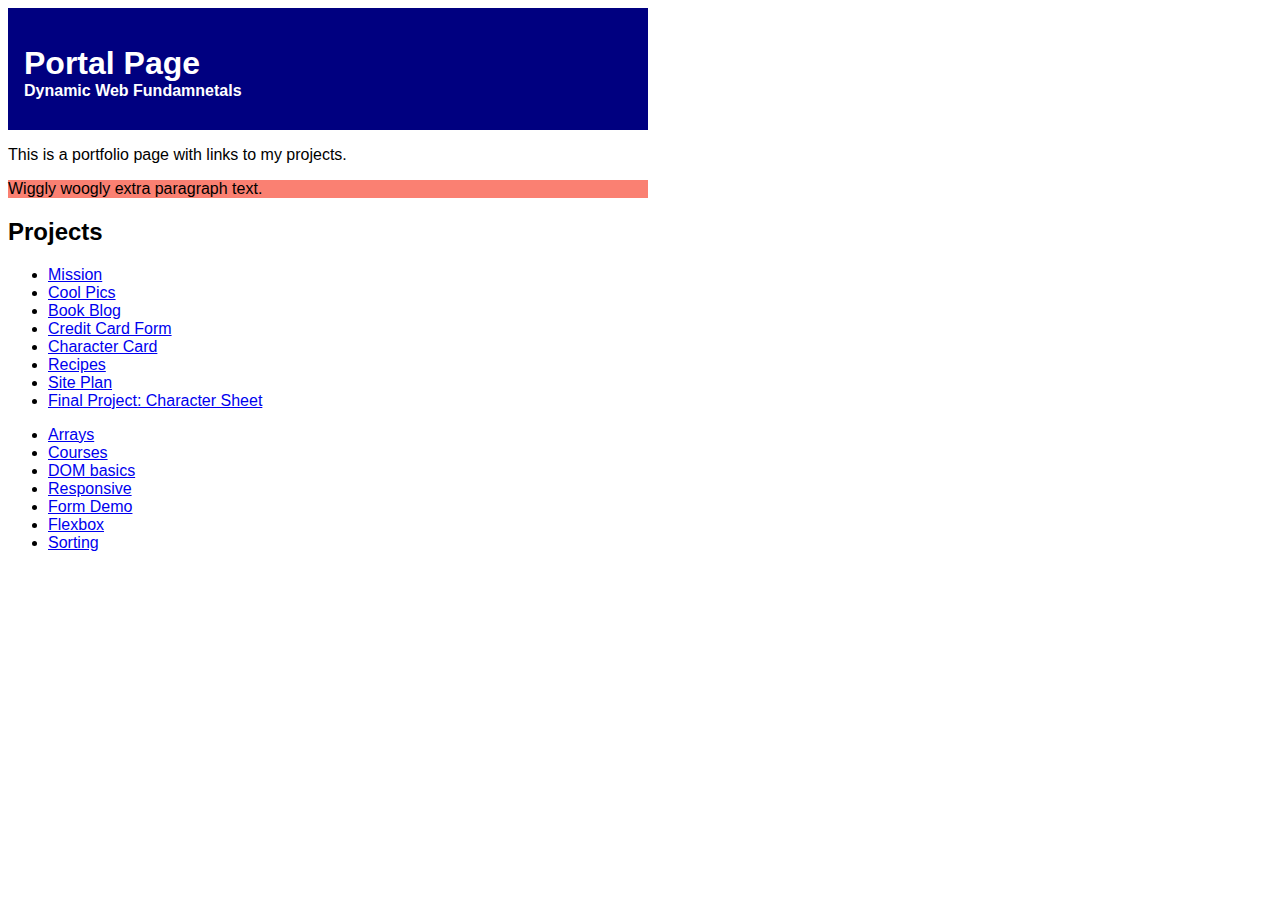
<file: index.html>
<!DOCTYPE html>
<html lang="en">
<head>
    <meta charset="UTF-8">
    <meta name="viewport" content="width=device-width, initial-scale=1.0">
    <title>WDD 131 Portfolio</title>
    <link rel="stylesheet" href="styles.css">
</head>
<body>
    <header>
        <h1>Portal Page</h1>
        <h2>Dynamic Web Fundamnetals</h2>
    </header>
    <main>
        <p>This is a portfolio page with links to my projects.</p>
        <p class="highlight">Wiggly woogly extra paragraph text.</p>
        <h2>Projects</h2>
        <ul>
            <li><a href="mission/index.html">Mission</a></li>
            <li><a href="coolpics/index.html">Cool Pics</a></li>
            <li><a href="blog/index.html">Book Blog</a></li>
            <li><a href="creditcard/index.html">Credit Card Form</a></li>
            <li><a href="charactercard/index.html">Character Card</a></li>
            <li><a href="recipes/index.html">Recipes</a></li>
            <li><a href="character-sheet/site-plan.html">Site Plan</a></li>
            <li><a href="character-sheet/index.html">Final Project: Character Sheet</a></li>
        </ul>
        <ul>
            <li><a href="ponder/arrays.html">Arrays</a></li>
            <li><a href="ponder/courses.html">Courses</a></li>
            <li><a href="ponder/dom-basics.html">DOM basics</a></li>
            <li><a href="ponder/responsive.html">Responsive</a></li>
            <li><a href="ponder/form-demo.html">Form Demo</a></li>
            <li><a href="ponder/flexbox.html">Flexbox</a></li>
            <li><a href="ponder/sorting.html">Sorting</a></li>
        </ul>
    </main>
</body>
</html>
</file>
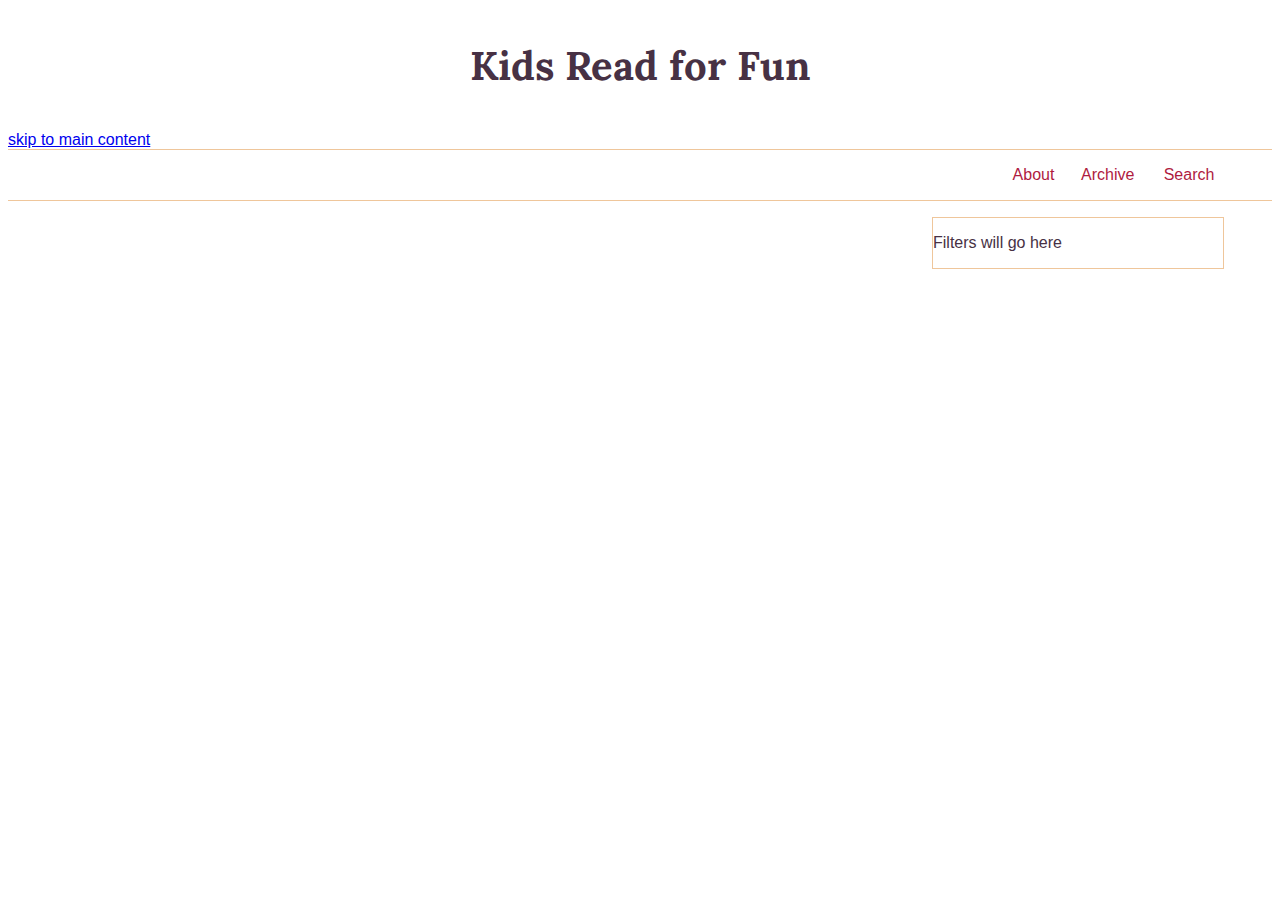
<file: blog/index.html>
<!DOCTYPE html>
<html lang="en">
<head>
    <meta charset="UTF-8">
    <meta name="viewport" content="width=device-width, initial-scale=1.0">
    <title>Kids Read for Fun</title>
    <meta name="author" content="Jonathan Hobbs">
    <meta name="description" content="Website blog for book reviews">
    <link rel="stylesheet" href="blog.css">
    <link rel="preconnect" href="https://fonts.googleapis.com">
    <link rel="preconnect" href="https://fonts.gstatic.com" crossorigin>
    <link href="https://fonts.googleapis.com/css2?family=Lora:ital,wght@0,400..700;1,400..700&display=swap" rel="stylesheet">
    <script src="blog.js" defer></script>
</head>
<body>
    <header>
        <h1>Kids Read for Fun</h1>
        <div id="skiptocontent">
            <a href="#maincontent">skip to main content</a>
        </div>
        <nav>
            <ul>
                <li><a href="#">About</a></li>
                <li><a href="#">Archive</a></li>
                <li><a href="#">Search</a></li>
            </ul>
        </nav>
    </header>
    <main>
        <section class="articles-section">
        </section>
        <div class="filters">
            <p>Filters will go here</p>
        </div>
    </main>
</body>
</html>
</file>
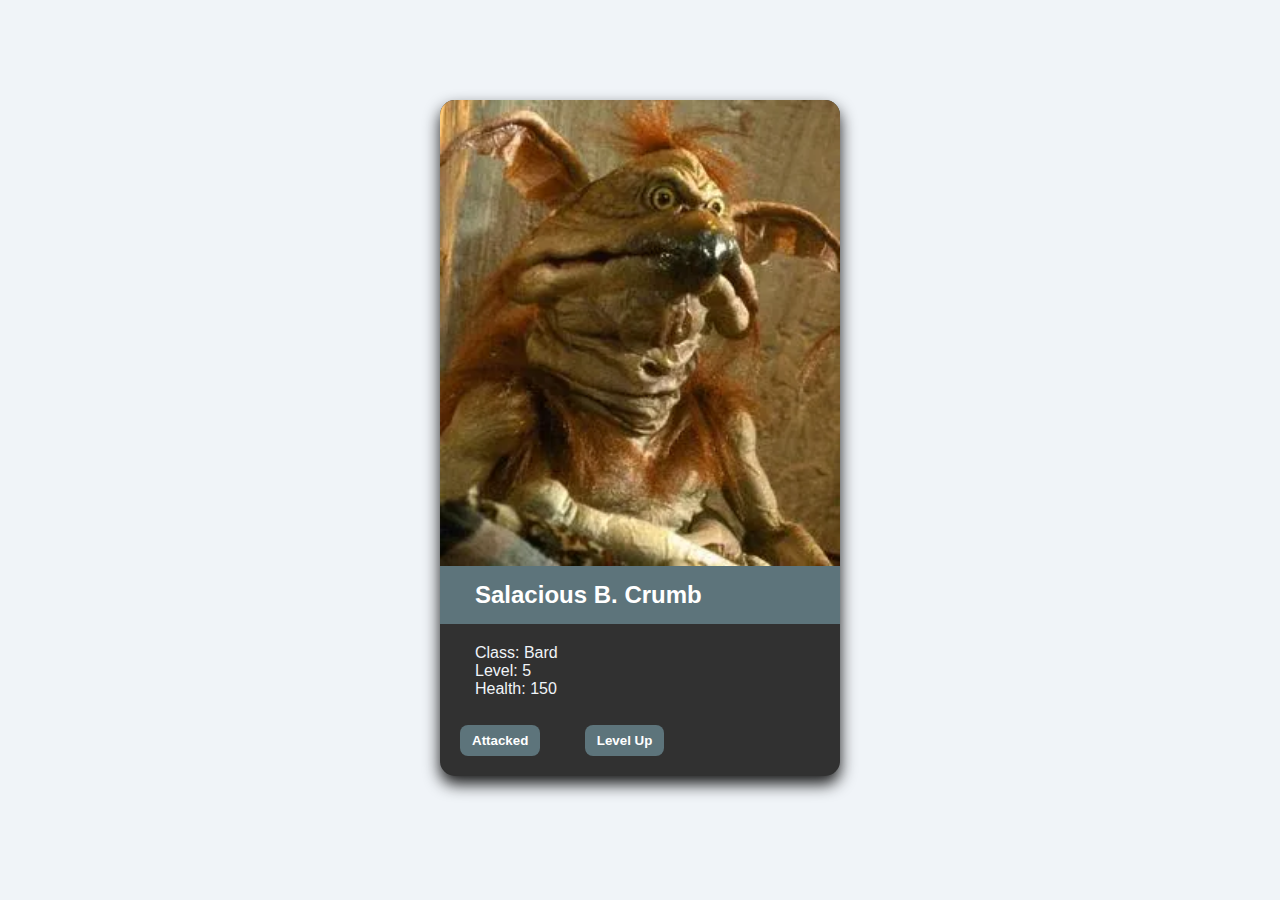
<file: charactercard/index.html>
<!DOCTYPE html>
<html lang="en">
<head>
    <meta charset="UTF-8">
    <meta name="viewport" content="width=device-width, initial-scale=1.0">
    <title>Character Card</title>
    <!-- Open Graph (Facebook, LinkedIn, etc.) -->
    <meta property="og:type" content="website">
    <meta property="og:title" content="Character Card">
    <meta property="og:description" content="An RPG character card">
    <meta property="og:url" content="https://yourURLofPage.here">
    <meta property="og:image" content="https://yourURLofSocialPreviewImageHere.png">
    
    <!-- Twitter Card -->
    <meta name="twitter:card" content="summary_large_image">
    <meta name="twitter:title" content="Character Card">
    <meta name="twitter:description" content="An RPG character card">
    <meta name="twitter:image" content="https://yourURLofSocialPreviewImageHere.png">
    
    <!-- One favicon (ICO works everywhere) -->
    <link rel="icon" href="/favicon.ico">
    
    <!-- One Apple Touch Icon (iOS home screen) -->
    <link rel="apple-touch-icon" href="/images/apple-touch-icon.png">
    <script src="charactercard.js" defer></script>
    <link rel="stylesheet" href="charactercard.css">
</head>
<body>
    <div class="card">
        <img class="image" src="">
        <p class="name"></p>
        <section class="stats">
            <p>
            </p>
        </section>
        <section class="button">
            <button id="attacked">Attacked</button>
            <button id="levelup">Level Up</button>
        </section>
    </div>
</body>
</html>
</file>
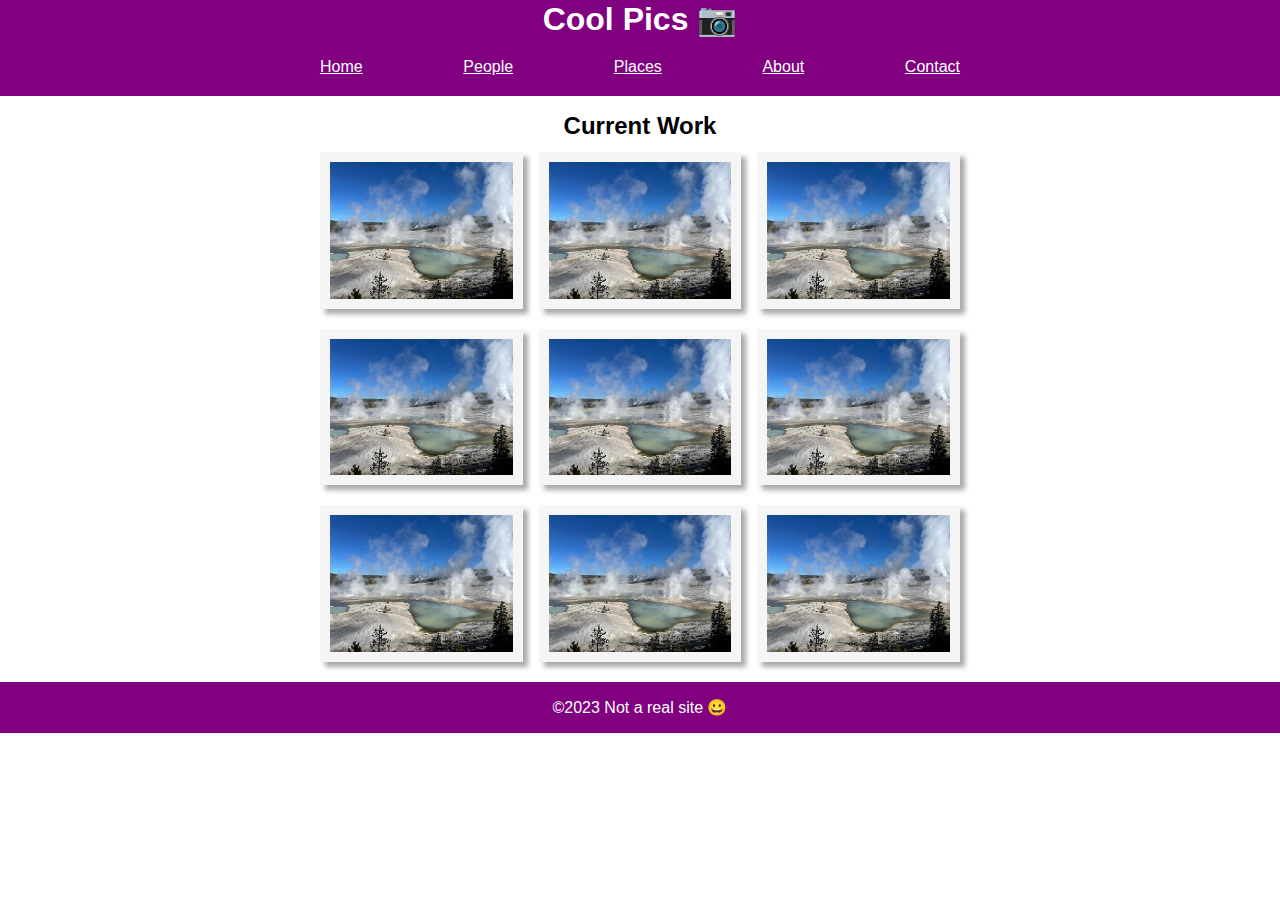
<file: coolpics/index.html>
<!DOCTYPE html>
<html lang="en">
<head>
    <meta charset="UTF-8">
    <meta name="viewport" content="width=device-width, initial-scale=1.0">
    <title>Cool Pics 📷</title>
    <meta name="author" content="Jonathan Hobbs">
    <meta name="description" content="A cool site for cool pics.">
    <link rel="stylesheet" href="coolpics.css">
    <script src="coolpics.js" defer></script>
</head>
<body>
    <header>
        <h1>Cool Pics 📷</h1>
        <nav>
            <button class="menu">Menu</button>
            <section class="hide nav-links">
            <a href="">Home</a>
            <a href="">People</a>
            <a href="">Places</a>
            <a href="">About</a>
            <a href="">Contact</a>
            </section>
        </nav>
    </header>
    <main>
        <h2>Current Work</h2>
        <section class="gallery">
            <figure>
                <img src="norris-sm.jpeg" alt="picture">
            </figure>
            <figure>
                <img src="norris-sm.jpeg" alt="picture">
            </figure>
            <figure>
                <img src="norris-sm.jpeg" alt="picture">
            </figure>
            <figure>
                <img src="norris-sm.jpeg" alt="picture">
            </figure>
            <figure>
                <img src="norris-sm.jpeg" alt="picture">
            </figure>
            <figure>
                <img src="norris-sm.jpeg" alt="picture">
            </figure>
            <figure>
                <img src="norris-sm.jpeg" alt="picture">
            </figure>
            <figure>
                <img src="norris-sm.jpeg" alt="picture">
            </figure>
            <figure>
                <img src="norris-sm.jpeg" alt="picture">
            </figure>
        </section>        
    </main>
    <footer>
        <p>©2023 Not a real site 😀</p>
    </footer>
</body>
</html>
</file>
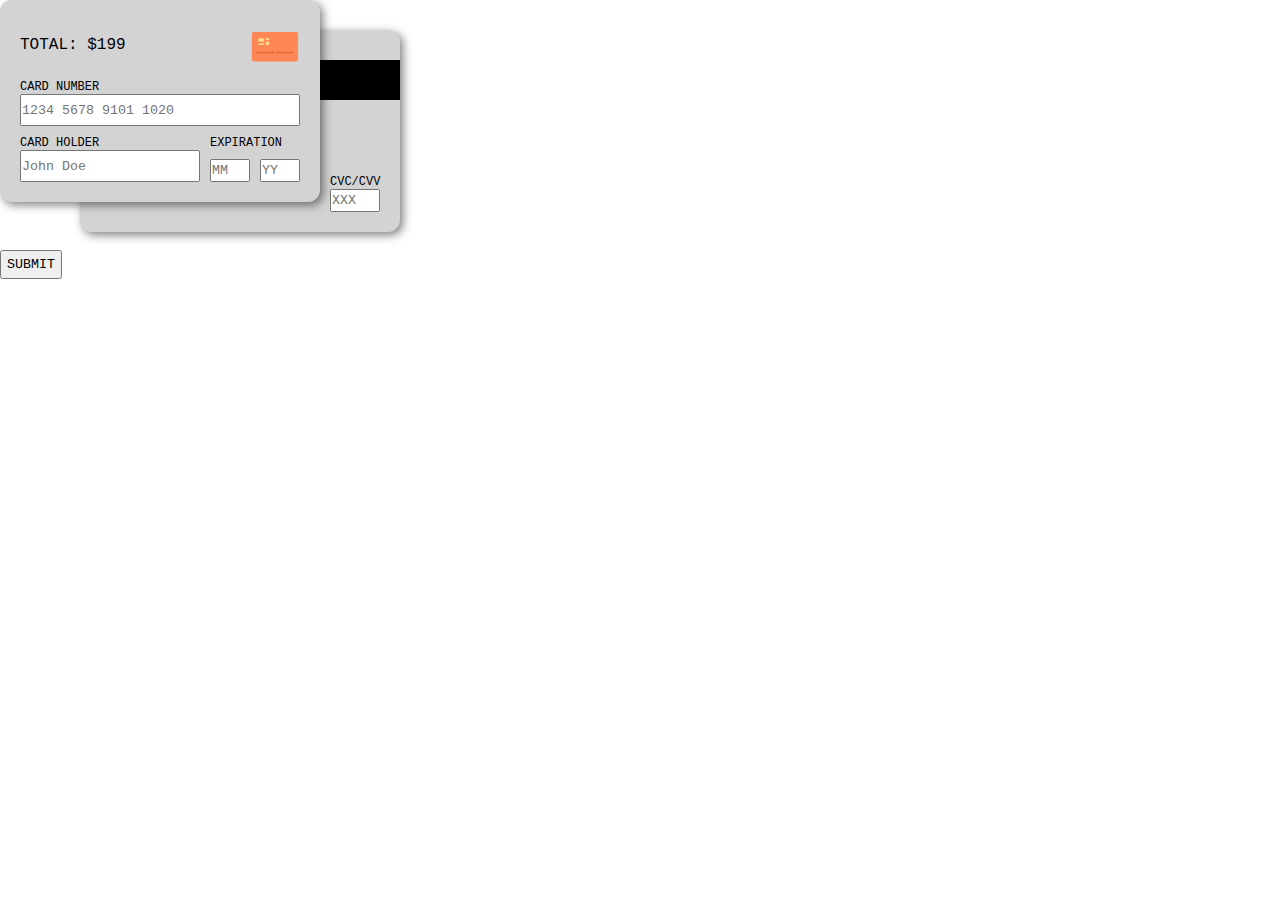
<file: creditcard/index.html>
<!DOCTYPE html>
<html lang="en">
<head>
    <meta charset="UTF-8">
    <meta name="viewport" content="width=device-width, initial-scale=1.0">
    <title>Credit Card Form</title>
    <link rel="stylesheet" href="creditcard.css"/>
    <script src="" defer></script>
</head>
<body>
    <main>
        <section id="card-stuff">
            <div id="top-card" class="">
                <section id="card-contents">
                    <p id="total">TOTAL: $199</p>
                    <img
                    class="card-image"
                    src="[data-uri]"
                    height="55px">
                    <section id="card-number-info">
                        <label for="cardnumber">CARD NUMBER</label>
                        <input id="cardnumber" type="text" placeholder="1234 5678 9101 1020">
                    </section>
                    <section id="card-holder-info">
                        <label for="cardholder">CARD HOLDER</label>
                        <input id="cardholder" type="text" placeholder="John Doe">
                    </section>
                    <section id="expiration-info">
                        <label id="expiration-label" for="expiration-month">EXPIRATION</label>
                        <input id="expiration-month" type="text" placeholder="MM">
                        <input id="expiration-year" type="text" placeholder="YY">
                    </section>
                </section>
            </div>
            <div id="bottom-card">
                <section id="bottom-card-contents">
                    <section id="cvc-info">
                        <label for="cvc">CVC/CVV</label>
                        <input id="cvc" type="text" placeholder="XXX">
                    </section>
                </section>
                <div id="black-bar"></div>
            </div>
        </section>
        <button>SUBMIT</button>
    </main>
</body>
</html>
</file>
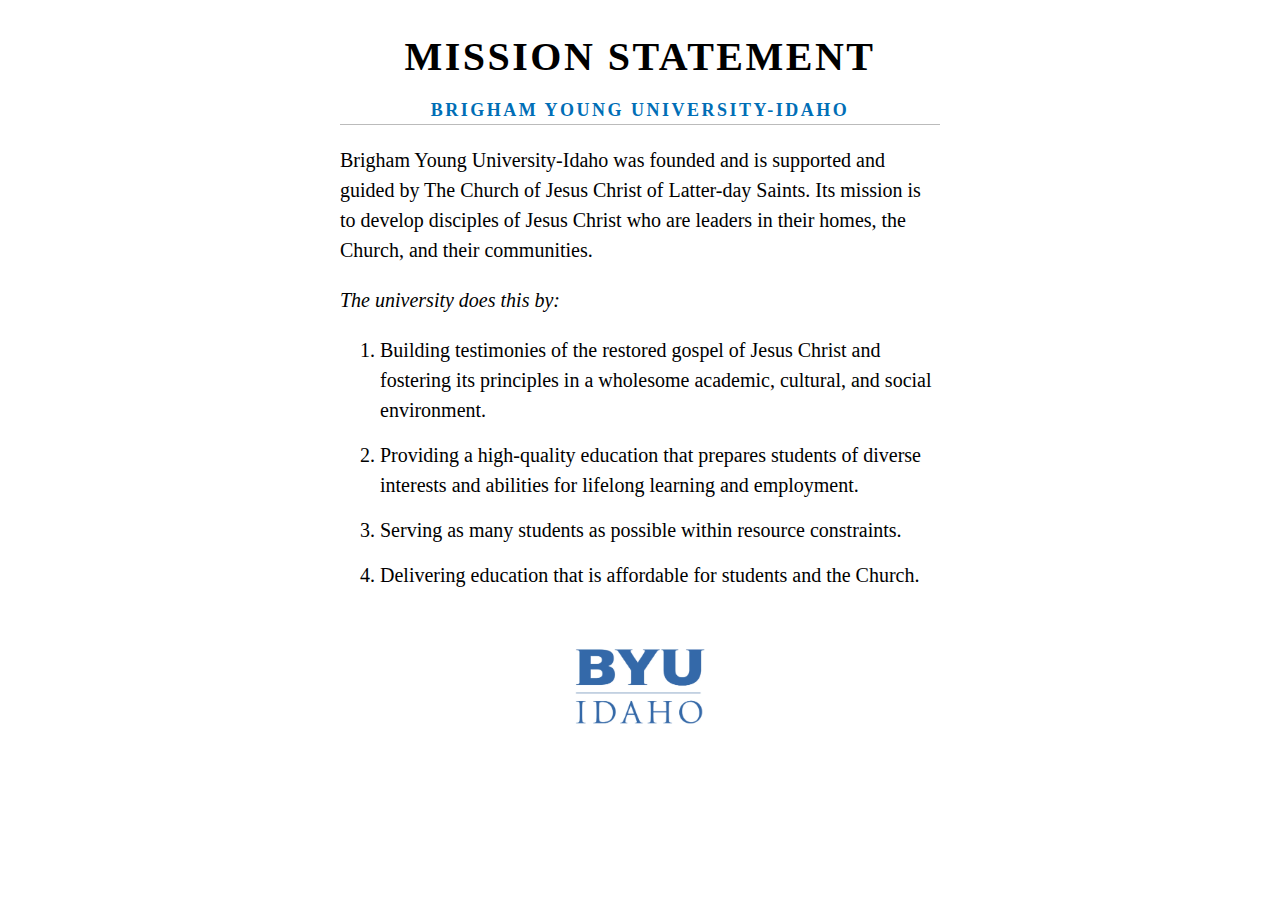
<file: mission/index.html>
<!DOCTYPE html>
<html lang="en">
<head>
    <meta charset="UTF-8">
    <meta name="viewport" content="width=device-width, initial-scale=1.0">
    <title>Document</title>
    <link rel="stylesheet" href="missionstyle.css">
</head>
<body>
    <header>
        <h1>MISSION STATEMENT</h1>
        <h4>BRIGHAM YOUNG UNIVERSITY-IDAHO</h4>
    </header>
    <main>
        <p>
            Brigham Young University-Idaho was founded and is supported and guided by 
            The Church of Jesus Christ of Latter-day Saints. Its mission is to develop disciples 
            of Jesus Christ who are leaders in their homes, the Church, and their communities.
        <p class="italics">The university does this by:</p>
        </p>
        <ol>
            <li>Building testimonies of the restored gospel of Jesus Christ and fostering its principles in a wholesome academic, cultural, and social environment.</li>
            <li>Providing a high-quality education that prepares students of diverse interests and abilities for lifelong learning and employment.</li>
            <li>Serving as many students as possible within resource constraints.</li>
            <li>Delivering education that is affordable for students and the Church.</li>
        </ol>
        <img src="../images/byui-logo-blue.webp">
    </main>
</body>
</html>
</file>
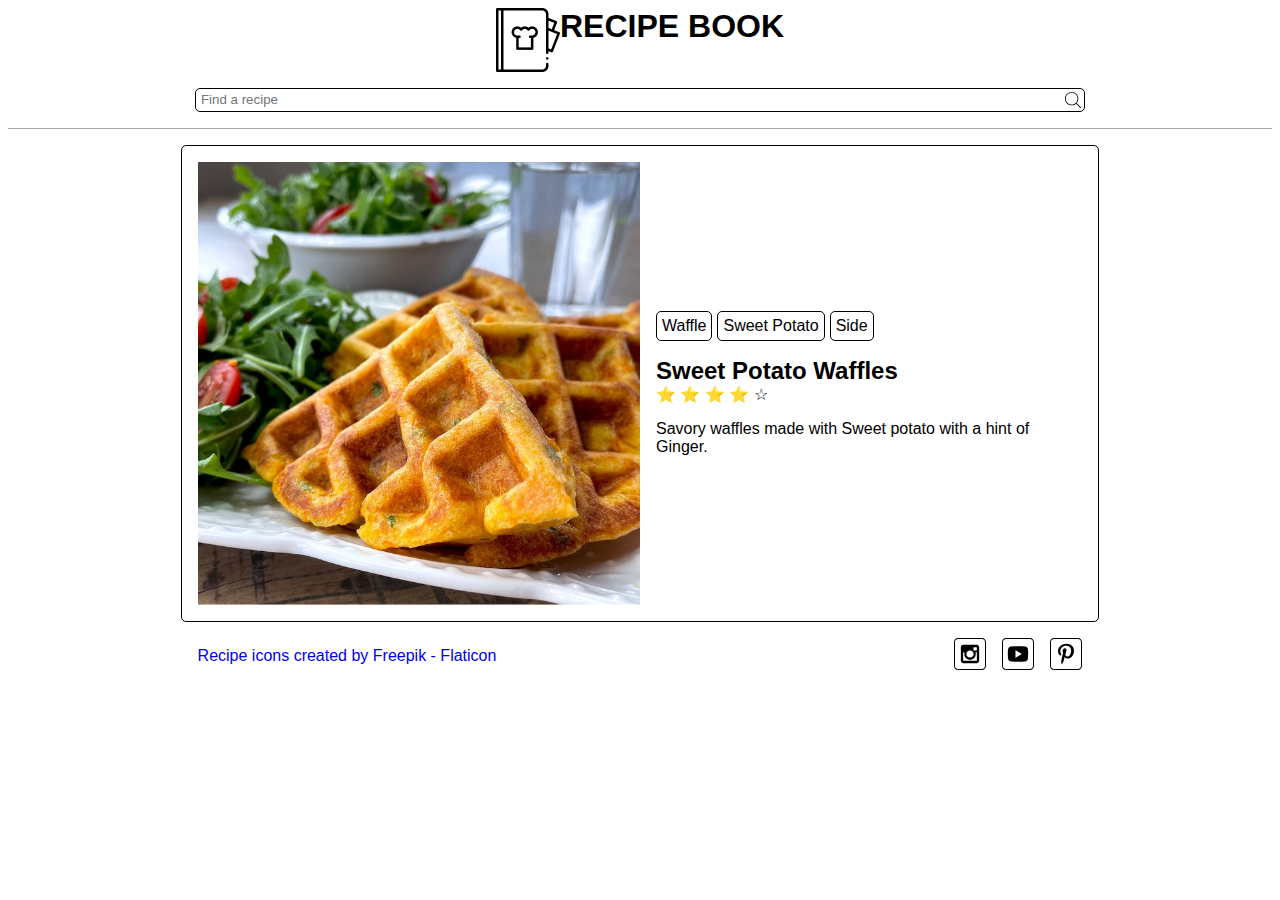
<file: recipes/index.html>
<!DOCTYPE html>
<html lang="en">
<head>
    <meta charset="UTF-8">
    <meta name="viewport" content="width=device-width, initial-scale=1.0">
    <title>Recipes</title>
    <link rel="stylesheet" href="recipes.css"/>
    <meta property="og:title" content="Page Title">
    <meta property="og:type" content="website" />
    <meta property="og:description" content="Page Description">
    <meta property="og:image" content="URL to an image">
    <meta property="og:url" content="URL of the page">
    <meta name="twitter:card" content="summary_large_image">
</head>
<body>
    <header>
        <div class="title">
            <img src="images/recipe-book.png" alt="Recipe Book Logo">
            <h1>RECIPE BOOK</h1>
        </div>
        <form class="search">
            <input id="search-bar" placeholder="Find a recipe">
            <img src="images/search.svg" alt="Search icon">
        </form>
        <hr>
    </header>
    <main>
        <div class="recipe-card">
            <img src="./images/sweet-potato-waffle-md.jpg" alt="Image of sweet potato waffle on a plate">
            <section class="card-info">
                <section class="tags">
                    <p>Waffle</p>
                    <p>Sweet Potato</p>
                    <p>Side</p>
                </section>
                <h2>Sweet Potato Waffles</h2>
                <span
                    class="rating"
                    role="img"
                    aria-label="Rating: 4 out of 5 stars"
                    >
                    <span aria-hidden="true" class="icon-star">⭐</span>
                    <span aria-hidden="true" class="icon-star">⭐</span>
                    <span aria-hidden="true" class="icon-star">⭐</span>
                    <span aria-hidden="true" class="icon-star-empty">⭐</span>
                    <span aria-hidden="true" class="icon-star-empty">☆</span>
                </span>
                <p>Savory waffles made with Sweet potato with a hint of Ginger.</p>
            </section>
        </div>
    </main>
    <footer>
        <div class="social">
            <!-- Social media icons provided under CC from https://www.iconfinder.com/AlfredoCreates  -->
            <a href="images/instagram_icon.svg"><img src="images/instagram_icon.svg" alt="instagram icon"></a>
            <a href="images/youtube_icon.svg"><img src="images/youtube_icon.svg" alt="youtube icon"></a>
            <a href="images/pinterest_icon.svg"><img src="images/pinterest_icon.svg" alt="pinterest icon"></a>
        </div>
        <a href="https://www.flaticon.com/free-icons/recipe" title="recipe icons">Recipe icons created by Freepik - Flaticon</a>
    </footer>
</body>
</html>
</file>
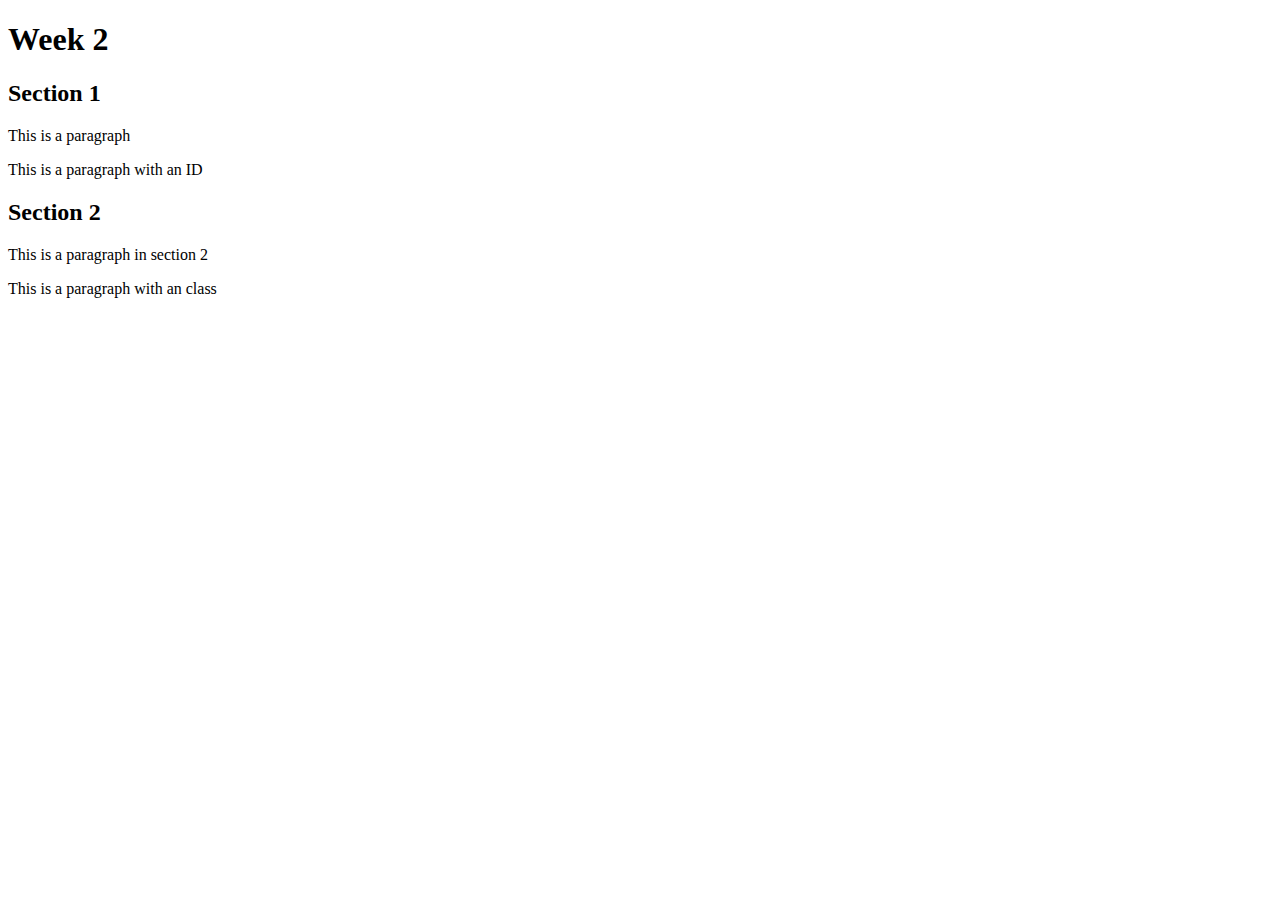
<file: basics-dom.html>
<!-- dom-basics.html -->
<!DOCTYPE html>
<html lang="en">
  <head>
    <meta charset="UTF-8" />
    <meta name="viewport" content="width=device-width, initial-scale=1.0" />
    <title>Week 2</title>
  </head>
  <body>
    <h1>Week 2</h1>
    <section>
      <h2>Section 1</h2>
      <p>This is a paragraph</p>
      <p id="p2">This is a paragraph with an ID</p>
    </section>
    <section>
      <h2>Section 2</h2>
      <div>
        <p>This is a paragraph in section 2</p>
        <p class="green">This is a paragraph with an class</p>
      </div>
    </section>
  </body>
</html>
</file>
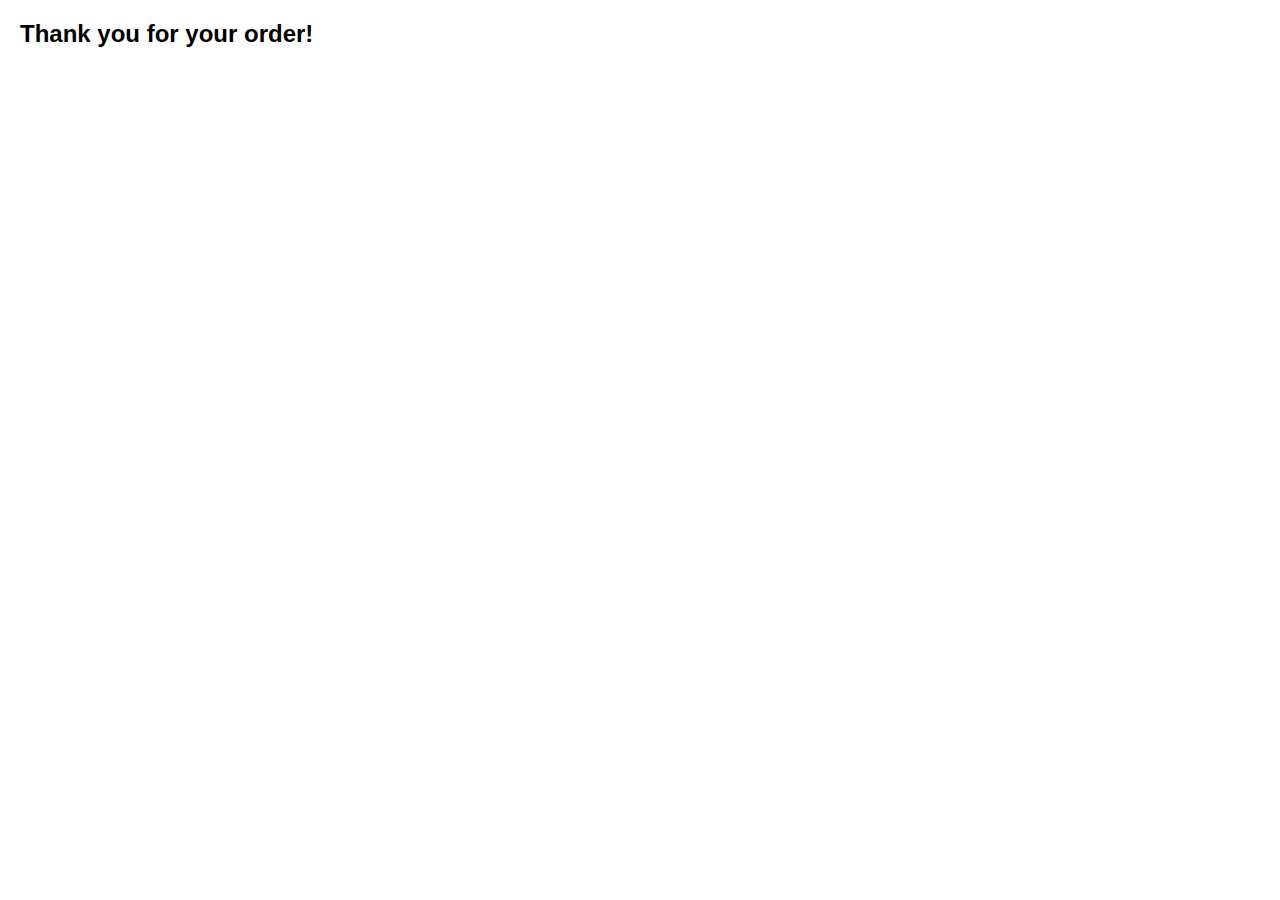
<file: ponder/completed.html>
<!-- completed.html -->
<!DOCTYPE html>
<html lang="en">
  <head>
    <meta charset="UTF-8" />
    <meta name="viewport" content="width=device-width, initial-scale=1.0" />
    <title>Order Complete</title>
    <link rel="stylesheet" href="form-demo.css" />
  </head>
  <body>
    <h2>Thank you for your order!</h2>
  </body>
</html>
</file>
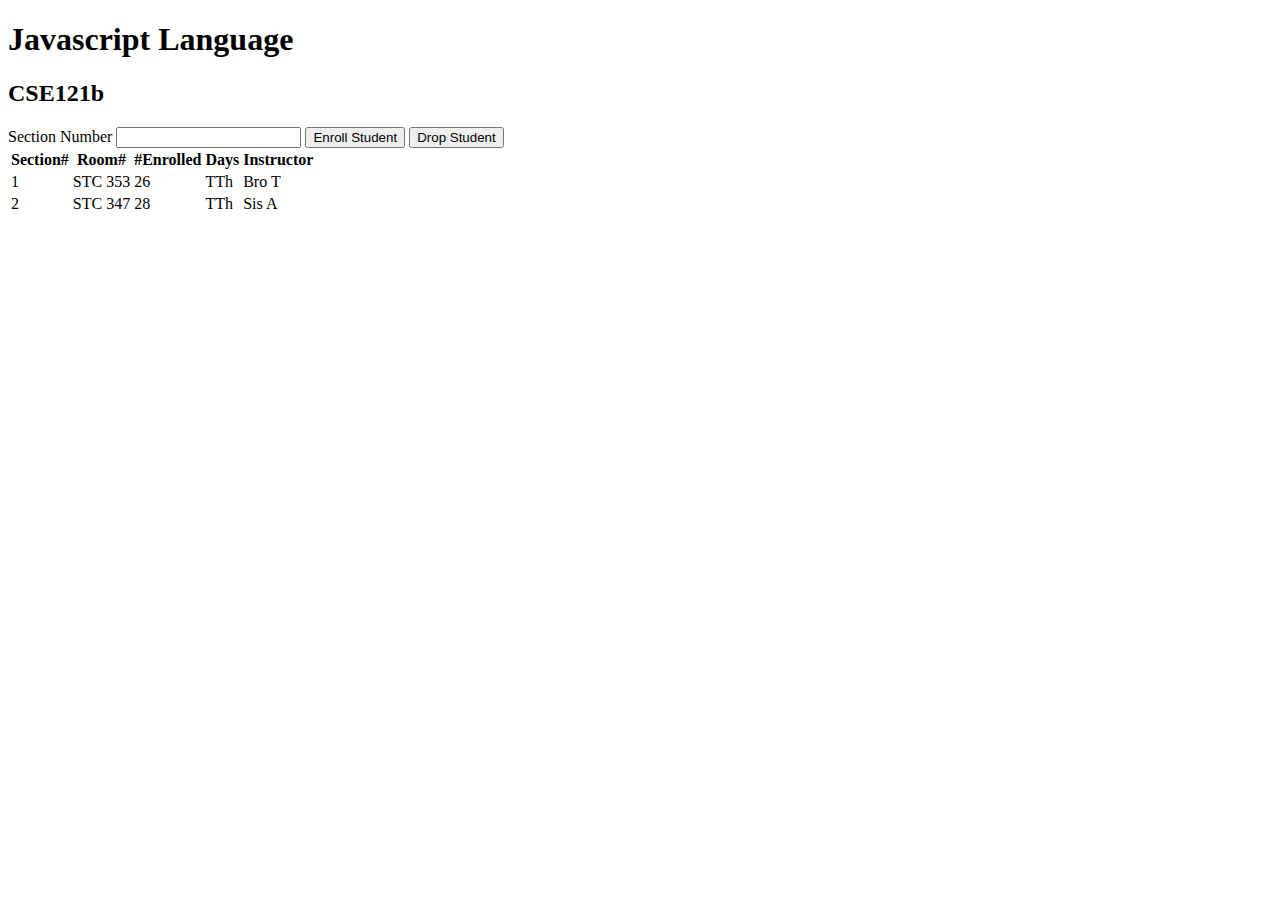
<file: ponder/courses.html>
<!-- courses.html -->
<!DOCTYPE html>
<html lang="en">
  <head>
    <meta charset="UTF-8" />
    <meta http-equiv="X-UA-Compatible" content="IE=edge" />
    <meta name="viewport" content="width=device-width, initial-scale=1.0" />
    <title>Courses and sections</title>
    <script src="courses.js" defer></script>
  </head>
  <body>
    <h1 id="courseName"></h1>
    <h2 id="courseCode"></h2>
    <label for="sectionNumber">Section Number</label>
    <input id="sectionNumber" />
    <button id="enrollStudent">Enroll Student</button>
    <button id="dropStudent">Drop Student</button>

    <table>
      <thead>
        <tr>
          <th>Section#</th>
          <th>Room#</th>
          <th>#Enrolled</th>
          <th>Days</th>
          <th>Instructor</th>
        </tr>
      </thead>
      <tbody id="sections">
        
      </tbody>
    </table>
  </body>
</html>
</file>
<file: styles.css>
body {
    font-family: 'Trebuchet MS', 'Lucida Sans Unicode', 'Lucida Grande', 'Lucida Sans', Arial, sans-serif;
    width:50%
}

.highlight {
    background-color: salmon;
}

header > h1 {
    margin-bottom: 0;
}

header > h2 {
    font-size: 1em;
    margin-top: 0;
}

header {
    background-color: navy;
    padding: 1em;
    color: white;
}
</file>
<file: blog/blog.css>
body {
    font-family: Arial, Helvetica, sans-serif;
    color:#473144;
}

h1 {
    font-family: "Lora", serif;
    margin: 1em auto 1em auto;
    text-align: center;
    font-size: 2.5em;
}

h2 {
    font-family: "Lora", serif;
    color: #AF1B3F;
    margin-top: .5em;
    text-align: center;
}

nav {
    border-top: solid 1.5px #EFC69B;
    border-bottom: solid 1.5px #EFC69B;
    padding: 1em;
}

.filters {
    border: solid 1px #EFC69B
}

nav > ul {
    display: grid;
    grid-template-columns: repeat(3, 80px);
    justify-content: end;
    justify-items: end;
    list-style-type: none;
    max-width: 90%;
    margin: 0 auto;
}

li > a {
    color: #AF1B3F;
    text-decoration: none;
}

main {
    display: grid;
    grid-template-columns: 3fr 1fr;
    margin: 1em 3em 1em 3em;
}

.articles {
    display: grid;
    grid-template-columns: 1fr 2fr;
}

.review-info {
    padding: 0 1em;
    border-right: solid 1px #EFC69B;
    justify-content: end;
    justify-items: end;
}

.book {
    padding: 0 1em;
}

img {
    display: grid;
    margin: 0 auto;
    max-width: 250px;
}

.skiptocontent a {
    position: absolute;
    top: -40px;
    background-color: #EFC69B;
    color: #473144;
}

.skiptocontent a:focus {
    top:0;
}
</file>
<file: charactercard/charactercard.css>
body {
    font-family: Palatino Linotype, sans-serif;
    background: #f0f4f8;
  }

  .card {
    background: #313131;
    border-radius: 15px;
    box-shadow: 0 8px 16px rgba(0,0,0,0.9);
    width: 400px; 
    margin: 100px auto;
  }

  .image{
    width: 400px;
    border-radius: 15px 15px 0 0;
    }

  .name {
    font-size: 1.5em;
    font-weight: bold;
    margin: -4px 0 20px 0;
    color: white;
    padding: 15px 0 15px 35px;
    background-color: #5d747b;
  }

  .stats {
    margin: 10px 15px 7px 35px;
    text-align: left;
  }

  .stats p {
    margin: 5px 0;
    color: #f0f4f8;
  }

  .buttons {
    text-align: center;
  }

  button {
    padding: 8px 12px;
    margin: 20px;
    border: none;
    border-radius: 8px;
    background-color: #5d747b;
    color: white;
    font-weight: bold;
    cursor: pointer;
    transition: background-color 0.5s ease;
  }

  button:hover {
    background-color: #58605a;
  }
</file>
<file: coolpics/coolpics.css>
body {
    margin: 0 0;
    font-family: "Roboto", sans-serif;
}

header, main, footer {
    box-sizing: border-box;
    width: 100%;
    max-width: 640px;
    margin: 1em auto;
    padding: 0;
    display: flex;
    flex-direction: column;
    align-items: center;
    color: white;
}

header {
    background-color: purple;
    max-width: 100%;
    margin: 0;
}

h1 {
    margin: 0;
}

h2 {
    color: black;
    margin: 0;
    margin-bottom: .5em;
}

nav, .nav-links {
    display: flex;
    justify-content: space-between;
    align-items: center;
    flex-direction: column;
    color: white;
    width: 100%;
    max-width: 640px;
    margin: 10px;
}

.hide {
    display: none;
}

.menu {
    background-color: transparent;
    color: white;
    border: none;
    font-size: 1.2em;
}

a {
    color: white;
}

footer {
    background-color: purple;
    max-width: 100%;
    margin-bottom: 0;
}

.gallery {
    display: grid;
    grid-template-columns: 1fr;
    max-width: 640px;
    padding: 0;
    gap: 1em;
}

img {
    width: 100%;
    max-width: 100%;
    margin: 0;
    border: 10px solid whitesmoke;
    box-shadow: 5px 5px 5px darkgray;
    box-sizing: border-box;
}

figure {
    margin: 0;
    width: 100%;
    max-width: 100%;
}

dialog {
    width: 100%;
    height: 100%;
    background-color: rgba(0, 0, 0, .6);
    margin: 0 auto;
}

dialog img {
    max-width: 90vw;
    max-height: 80vh;
    width: auto;
    height: auto;
    display: block;
    margin: 0 auto;
    object-fit: contain;
  }

.close-viewer {
    position: absolute;
}

@media screen and (min-width: 700px) {
    .gallery {
        grid-template-columns: 1fr 1fr;
    }
    .hide a {
        display: none;
    }
}

@media screen and (min-width: 1000px) {
    .gallery {
        grid-template-columns: 1fr 1fr 1fr;
    }
    .hide a {
        display: flex;
    }
    .nav-links {
        flex-direction: row;
    }
}
</file>
<file: creditcard/creditcard.css>
* {
  box-sizing: border-box;
  margin: 0;
  padding: 0;
  font-family: 'Courier New', Courier, monospace;
}

#card-stuff {
  position: relative;
  width: 400px;
  height: 250px;
}

p {
    display: flex;
    margin: auto 0 auto 0;
}

button {
    padding: 5px;
}

.hide {
    display: none;
}

#top-card, #bottom-card {
  width: 320px;
  height: 202px;
  border-radius: 12px;
  box-shadow: 3px 3px 10px rgba(0,0,0,0.5);
  position: absolute;
  background-color: lightgray;
}

#top-card {
  top: 0;
  left: 0;
  z-index: 2;
  padding: 20px;
}

#card-contents {
    max-width: 280px;
    max-height: 100%;
    display: grid;
    grid-template-columns: 2fr 1fr;
    grid-template-rows: repeat(3, 1fr);
    gap: 10px;
    width: 100%;
    min-width: 0;
    box-sizing: border-box;
}

input {
    height: 100%;
}

#bottom-card {
  top: 30px;
  left: 80px;
  z-index: 1;
}

#black-bar {
  position: absolute;
  top: 30px;
  left: 0;
  width: 100%;
  height: 40px;
  background-color: black;
}

#card-number-info {
  grid-column: 1 / span 2;
  display: flex;
  flex-direction: column;
  max-width: 280px;
}

#card-holder-info {
  display: flex;
  flex-direction: column;
}

#expiration-info {
    display: grid;
    grid-template-columns: 1fr 1fr;
    grid-template-rows: 1fr 1fr;
    column-gap: 10px;
    max-width: 100px;
}

#expiration-info input {
    min-width: 0;
    box-sizing: border-box;
    width: 100%;
}

#expiration-label {
    grid-column: 1 / span 2;
}

.card-image {
  width: 50px;
  height: 50px;
  justify-self: end;
}

label {
  font-size: 12px;
}

#cvc-info {
    display: flex;
    flex-direction: column;
    max-width: 50px;
}

#cvc-info input {
    height: 23px;
}

#bottom-card-contents {
    position: absolute;
    bottom: 20px;
    right: 20px;
    display: flex;
    flex-direction: column;
    align-items: flex-end;
    gap: 4px;
}
</file>
<file: mission/missionstyle.css>
body {
    font-size: 20px;
    font-family: 'Times New Roman', Times, serif;
    line-height: 1.5;
    max-width: 600px;
    display: flex;
    align-items: center;
    flex-flow: column;
    margin: auto;
}

header {
    letter-spacing: 2.5px;
    display: flex;
    align-items: center;
    flex-flow: column;
    border-bottom: 1.5px solid #bbb;
    width: 100%;
}

h1 {
    margin-bottom: 5px;
}

h4 {
    color: #006EB6;
    margin: auto;
    margin-top: 5px;
    font-size: 18px;
}

.italics {
    font-style: italic;
}

img {
    display: flex;
    align-items: center;
    margin: auto;
    margin-top: 55px;
    margin-bottom: 20px;
    size: 150px;
    max-width: 150px;
}

li {
    margin-bottom: 15px;
}

.dark {
    background-color: #333;
    color: white;
}

.dark h4 {
    color:#4F9ACF;
}
</file>
<file: recipes/recipes.css>
body {
    font-family: Arial, Helvetica, sans-serif;
}

main {
    box-sizing: border-box;
    margin: 1em auto;
}

h1 {
    margin: 0;
}

a {
    text-decoration: none;
}

.title img {
    width: 4em;
    height: 4em;
}

.title {
    display: flex;
    justify-content: center;
}

.search img {
    max-width: 1em;
    justify-content: right;
    margin: .1em;
}

.search {
    max-width: 70%;
    margin: 1em auto;
    border: solid black 1px;
    border-radius: 5px;
    padding: .1em;
    display: flex;
}

#search-bar {
    width: 100%;
    height: 1em;
    border: none;
    margin: .1em;
}

hr {
    border: none;
    border-top: 1px solid darkgray;
    margin: 1em 0;
}

.recipe-card {
    display: flex;
    justify-content: center;
    flex-direction: column;
    max-width: 70%;
    border: solid black 1px;
    border-radius: 5px;
    padding: 1em;
    margin: 1em auto;
}

.recipe-card img {
    margin: 0;
    width: 100%;
}

.recipe-card h2 {
    margin: 0;
}

.tags {
    display: flex;
    flex-direction: row;
    gap: 5px;
}

.tags p {
    border: solid black 1px;
    border-radius: 5px;
    padding: 5px;
}

.social {
    display: flex;
    justify-content: center;
    gap: 1em;
}

footer {
    display: flex;
    max-width: 70%;
    margin: 1em auto;
    flex-direction: column;
    align-items: center;
}

.social img {
    width: 2em;
}

@media screen and (min-width: 730px) {
    .recipe-card {
        flex-direction: row;
        align-items: center;
    }

    .recipe-card img {
        max-width: 50%;
    }

    .card-info {
        margin: auto 1em;
    }

    .social {
        justify-content: right;
    }

    footer {
        flex-direction: row-reverse;
        justify-content: space-between;
    }
}
</file>
<file: ponder/form-demo.css>
/* form-demo.css */
* {
  box-sizing: border-box;
}
body {
  font-family: Arial, sans-serif;
  margin: 20px;
}

p {
    display: grid;
    grid-template-rows: 2em 2em;
}

main {
  max-width: 600px;
  margin: 0 auto;
}

input, textarea, option, select {
    border: solid gray 1px;
    border-radius: 3px;
    padding: .5em;
    font-family: Arial, Helvetica, sans-serif;
}

.errors > p {
  border: 1px solid red;
  padding: 0.5em;
}
/* Style the select arrow for Safari */
select::-webkit-inner-spin-button,
select::-webkit-outer-spin-button {
  -webkit-appearance: none;
  margin: 0;
}

/* Style the select arrow for other browsers */
select {
  -moz-appearance: none;
  -webkit-appearance: none;
  appearance: none;
}

.hide {
  display: none; /* Initially hide the credit card input and label */
}

#submit-button {
    color: white;
    background-color: forestgreen;
    border: 0px;
    border-radius: 3px;
    padding: .7em;
}
</file>
